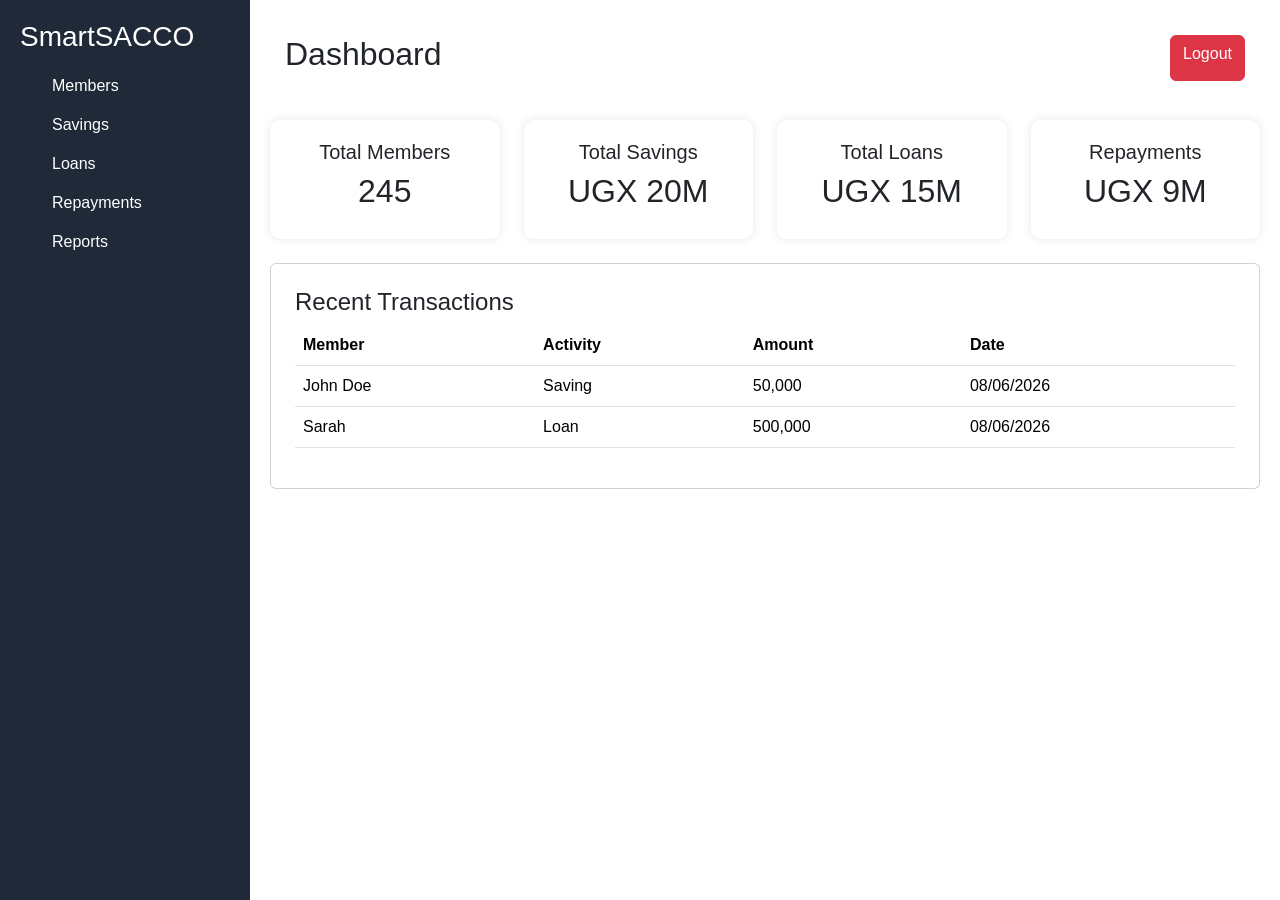
<file: VSLA-System/dashboard.html>
<!doctype html>
<html lang="en">
  <head>
    <meta charset="UTF-8" />
    <meta name="viewport" content="width=device-width, initial-scale=1.0" />

    <title>Dashboard</title>

    <link
      href="https://cdn.jsdelivr.net/npm/bootstrap@5.3.3/dist/css/bootstrap.min.css"
      rel="stylesheet"
    />

    <link rel="stylesheet" href="css/style.css" />
  </head>

  <body>
    <div class="sidebar">
      <h3>SmartSACCO</h3>

      <ul>
        <li><a href="members.html">Members</a></li>
        <li><a href="savings.html">Savings</a></li>
        <li><a href="loans.html">Loans</a></li>
        <li><a href="repayments.html">Repayments</a></li>
        <li><a href="reports.html">Reports</a></li>
      </ul>
    </div>

    <div class="main-content">
      <div class="topbar">
        <h2>Dashboard</h2>

        <a href="login.html" class="btn btn-danger"> Logout </a>
      </div>

      <div class="row mt-4">
        <div class="col-md-3">
          <div class="dashboard-card">
            <h5>Total Members</h5>

            <h2>245</h2>
          </div>
        </div>

        <div class="col-md-3">
          <div class="dashboard-card">
            <h5>Total Savings</h5>

            <h2>UGX 20M</h2>
          </div>
        </div>

        <div class="col-md-3">
          <div class="dashboard-card">
            <h5>Total Loans</h5>

            <h2>UGX 15M</h2>
          </div>
        </div>

        <div class="col-md-3">
          <div class="dashboard-card">
            <h5>Repayments</h5>

            <h2>UGX 9M</h2>
          </div>
        </div>
      </div>

      <div class="card mt-4 p-4">
        <h4>Recent Transactions</h4>

        <table class="table">
          <thead>
            <tr>
              <th>Member</th>
              <th>Activity</th>
              <th>Amount</th>
              <th>Date</th>
            </tr>
          </thead>

          <tbody>
            <tr>
              <td>John Doe</td>
              <td>Saving</td>
              <td>50,000</td>
              <td>08/06/2026</td>
            </tr>

            <tr>
              <td>Sarah</td>
              <td>Loan</td>
              <td>500,000</td>
              <td>08/06/2026</td>
            </tr>
          </tbody>
        </table>
      </div>
    </div>
  </body>
</html>
</file>
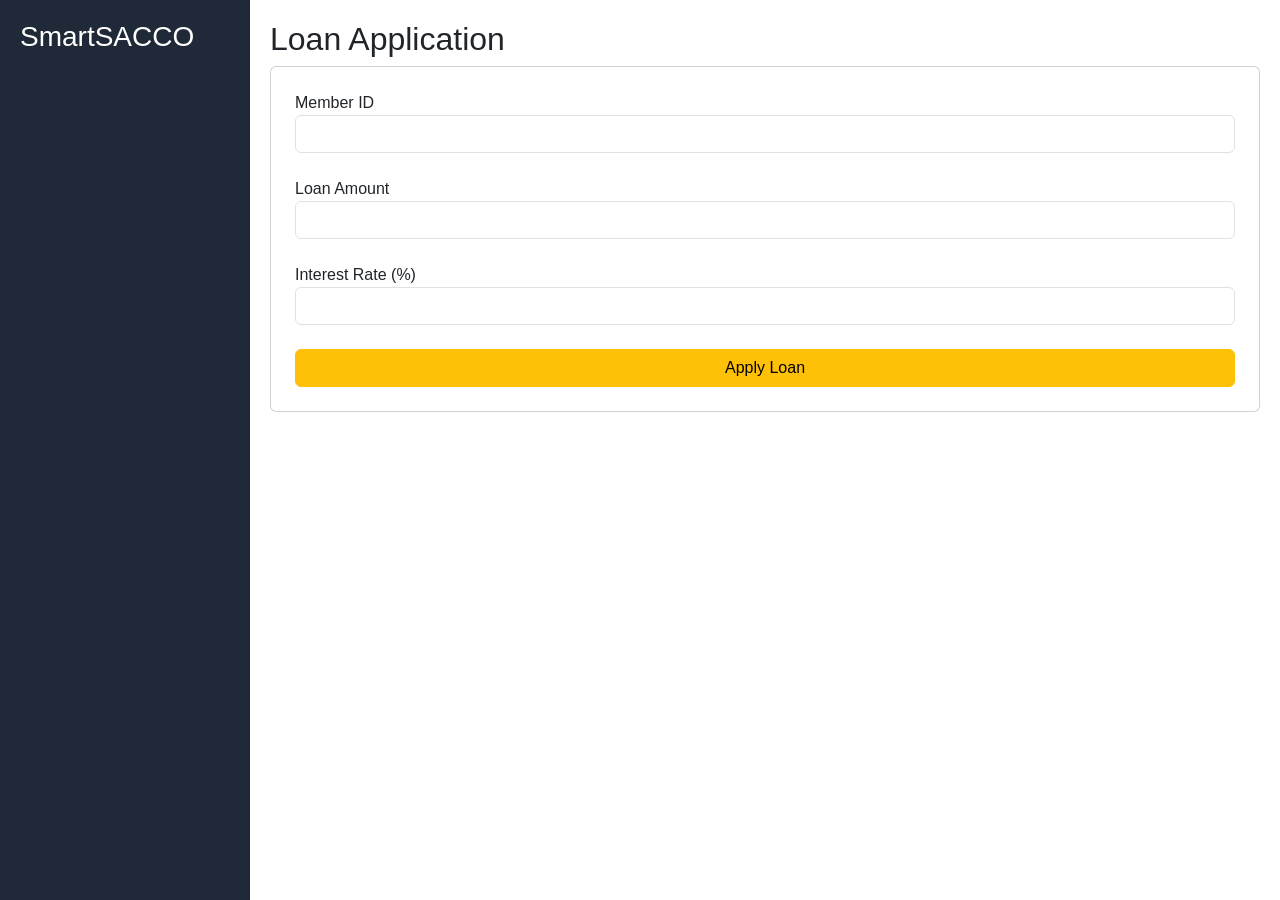
<file: VSLA-System/loans.html>
<!doctype html>
<html>
  <head>
    <title>Loan Management</title>
    <link
      href="https://cdn.jsdelivr.net/npm/bootstrap@5.3.3/dist/css/bootstrap.min.css"
      rel="stylesheet"
    />
    <link rel="stylesheet" href="css/style.css" />
  </head>

  <body>
    <div class="sidebar">
      <h3>SmartSACCO</h3>
    </div>

    <div class="main-content">
      <h2>Loan Application</h2>

      <div class="card p-4">
        <label>Member ID</label>
        <input class="form-control" />

        <br />

        <label>Loan Amount</label>
        <input class="form-control" />

        <br />

        <label>Interest Rate (%)</label>
        <input class="form-control" />

        <br />

        <button class="btn btn-warning">Apply Loan</button>
      </div>
    </div>
  </body>
</html>
</file>
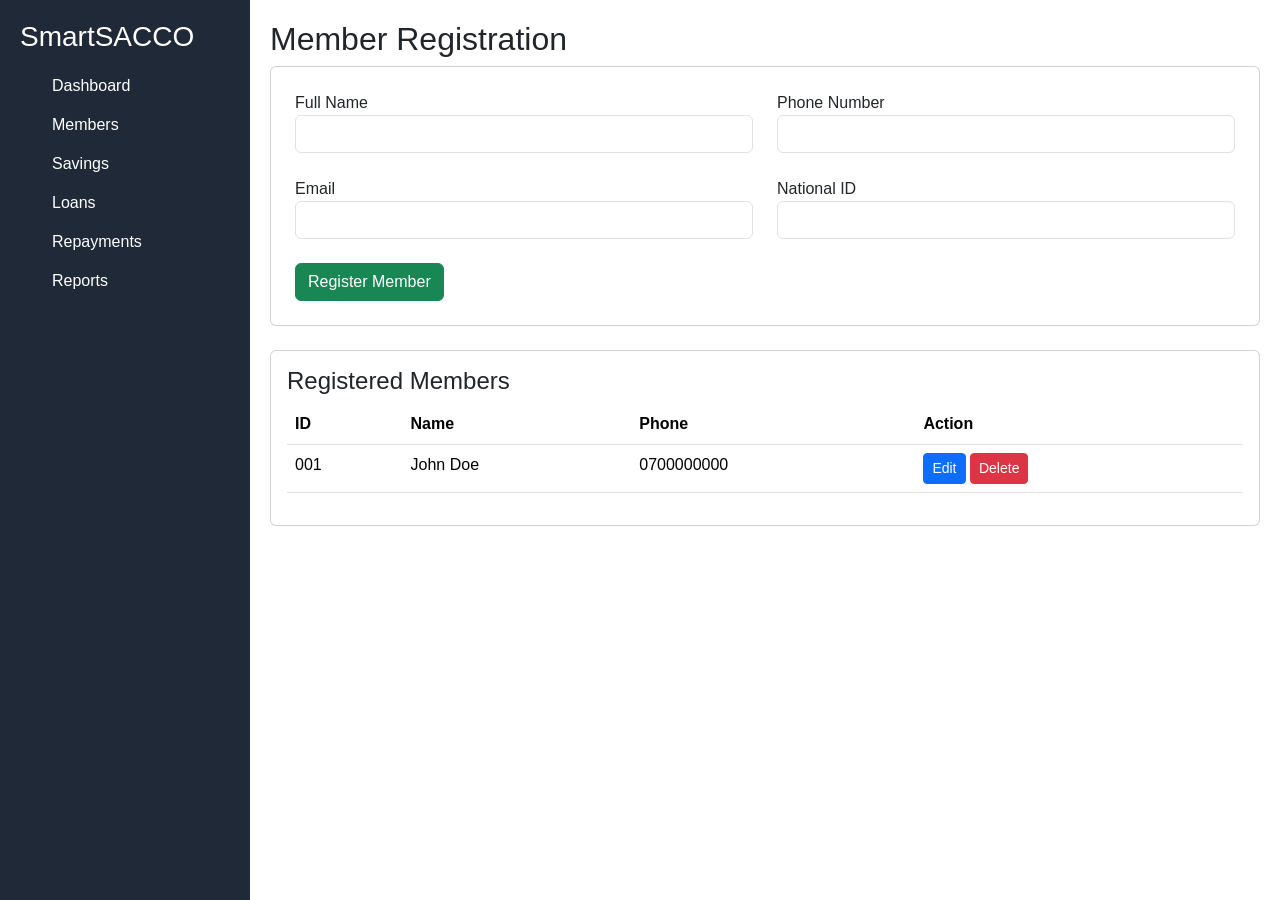
<file: VSLA-System/members.html>
<!DOCTYPE html>
<html>
<head>
<title>Members Management</title>
<link href="https://cdn.jsdelivr.net/npm/bootstrap@5.3.3/dist/css/bootstrap.min.css" rel="stylesheet">
<link rel="stylesheet" href="css/style.css">
</head>

<body>

<div class="sidebar">
<h3>SmartSACCO</h3>

<ul>
<li><a href="dashboard.html">Dashboard</a></li>
<li><a href="members.html">Members</a></li>
<li><a href="savings.html">Savings</a></li>
<li><a href="loans.html">Loans</a></li>
<li><a href="repayments.html">Repayments</a></li>
<li><a href="reports.html">Reports</a></li>
</ul>
</div>

<div class="main-content">

<h2>Member Registration</h2>

<div class="card p-4">

<form>

<div class="row">

<div class="col-md-6">
<label>Full Name</label>
<input type="text" class="form-control">
</div>

<div class="col-md-6">
<label>Phone Number</label>
<input type="text" class="form-control">
</div>

</div>

<br>

<div class="row">

<div class="col-md-6">
<label>Email</label>
<input type="email" class="form-control">
</div>

<div class="col-md-6">
<label>National ID</label>
<input type="text" class="form-control">
</div>

</div>

<br>

<button class="btn btn-success">
Register Member
</button>

</form>

</div>

<br>

<div class="card p-3">

<h4>Registered Members</h4>

<table class="table">

<tr>
<th>ID</th>
<th>Name</th>
<th>Phone</th>
<th>Action</th>
</tr>

<tr>
<td>001</td>
<td>John Doe</td>
<td>0700000000</td>
<td>
<button class="btn btn-primary btn-sm">Edit</button>
<button class="btn btn-danger btn-sm">Delete</button>
</td>
</tr>

</table>

</div>

</div>

</body>
</html>
</file>
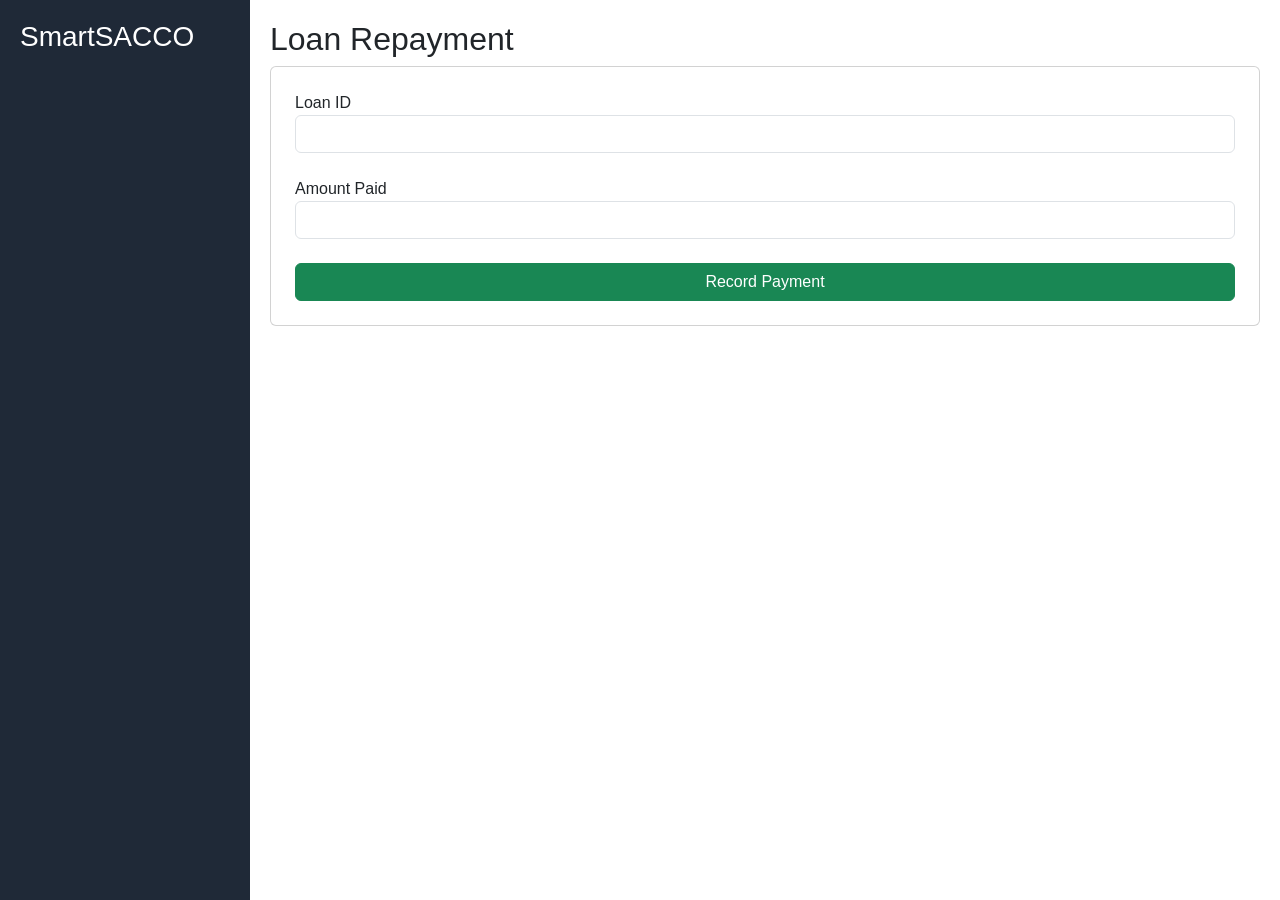
<file: VSLA-System/reports.html>
<!DOCTYPE html>
<html>
<head>
<title>Loan Repayments</title>
<link href="https://cdn.jsdelivr.net/npm/bootstrap@5.3.3/dist/css/bootstrap.min.css" rel="stylesheet">
<link rel="stylesheet" href="css/style.css">
</head>

<body>

<div class="sidebar">
<h3>SmartSACCO</h3>
</div>

<div class="main-content">

<h2>Loan Repayment</h2>

<div class="card p-4">

<label>Loan ID</label>
<input class="form-control">

<br>

<label>Amount Paid</label>
<input class="form-control">

<br>

<button class="btn btn-success">
Record Payment
</button>

</div>

</div>

</body>
</html>
</file>
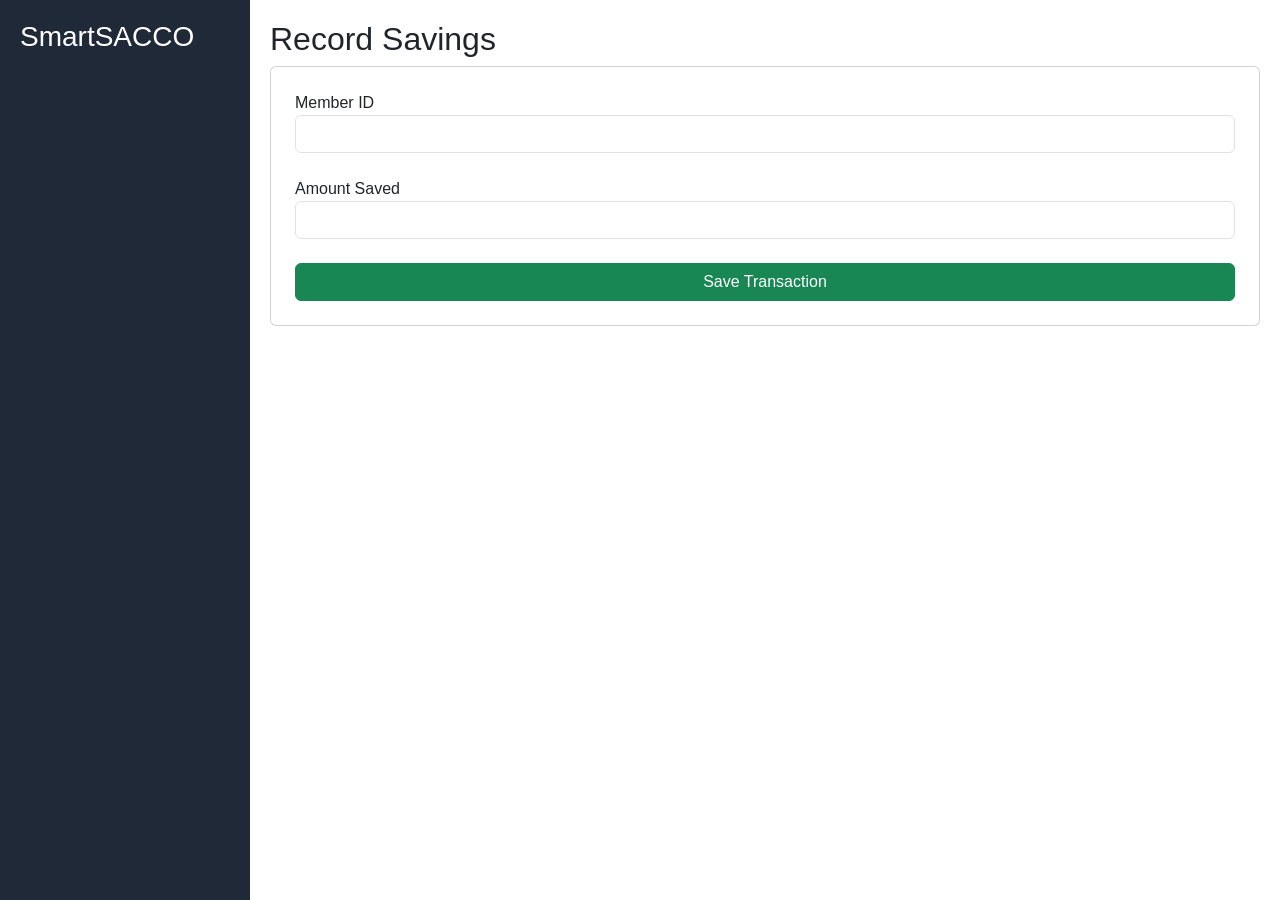
<file: VSLA-System/savings.html>
<!doctype html>
<html>
  <head>
    <title>Savings Management</title>
    <link
      href="https://cdn.jsdelivr.net/npm/bootstrap@5.3.3/dist/css/bootstrap.min.css"
      rel="stylesheet"
    />
    <link rel="stylesheet" href="css/style.css" />
  </head>

  <body>
    <div class="sidebar">
      <h3>SmartSACCO</h3>
    </div>

    <div class="main-content">
      <h2>Record Savings</h2>

      <div class="card p-4">
        <label>Member ID</label>
        <input type="text" class="form-control" />

        <br />

        <label>Amount Saved</label>
        <input type="number" class="form-control" />

        <br />

        <button class="btn btn-success">Save Transaction</button>
      </div>
    </div>
  </body>
</html>
</file>
<file: VSLA-System/css/style.css>
* {
  margin: 0;
  padding: 0;
  box-sizing: border-box;
  font-family:
    Segoe UI,
    sans-serif;
}

.login-body {
  background: #f4f6f9;
  height: 100vh;
  display: flex;
  justify-content: center;
  align-items: center;
}

.login-card {
  background: white;
  padding: 40px;
  border-radius: 15px;
  width: 400px;
  box-shadow: 0 0 20px rgba(0, 0, 0, 0.1);
}

.system-title {
  text-align: center;
  color: #198754;
}

.subtitle {
  text-align: center;
  margin-bottom: 20px;
}

.sidebar {
  position: fixed;
  width: 250px;
  height: 100%;
  background: #1f2937;
  padding: 20px;
}

.sidebar h3 {
  color: white;
  margin-bottom: 20px;
}

.sidebar ul {
  list-style: none;
}

.sidebar ul li {
  margin: 15px 0;
}

.sidebar ul li a {
  color: white;
  text-decoration: none;
}

.main-content {
  margin-left: 250px;
  padding: 20px;
}

.topbar {
  background: white;
  padding: 15px;
  border-radius: 10px;
  display: flex;
  justify-content: space-between;
}

.dashboard-card {
  background: white;
  padding: 20px;
  border-radius: 10px;
  box-shadow: 0 0 10px rgba(0, 0, 0, 0.1);
  text-align: center;
}
</file>
